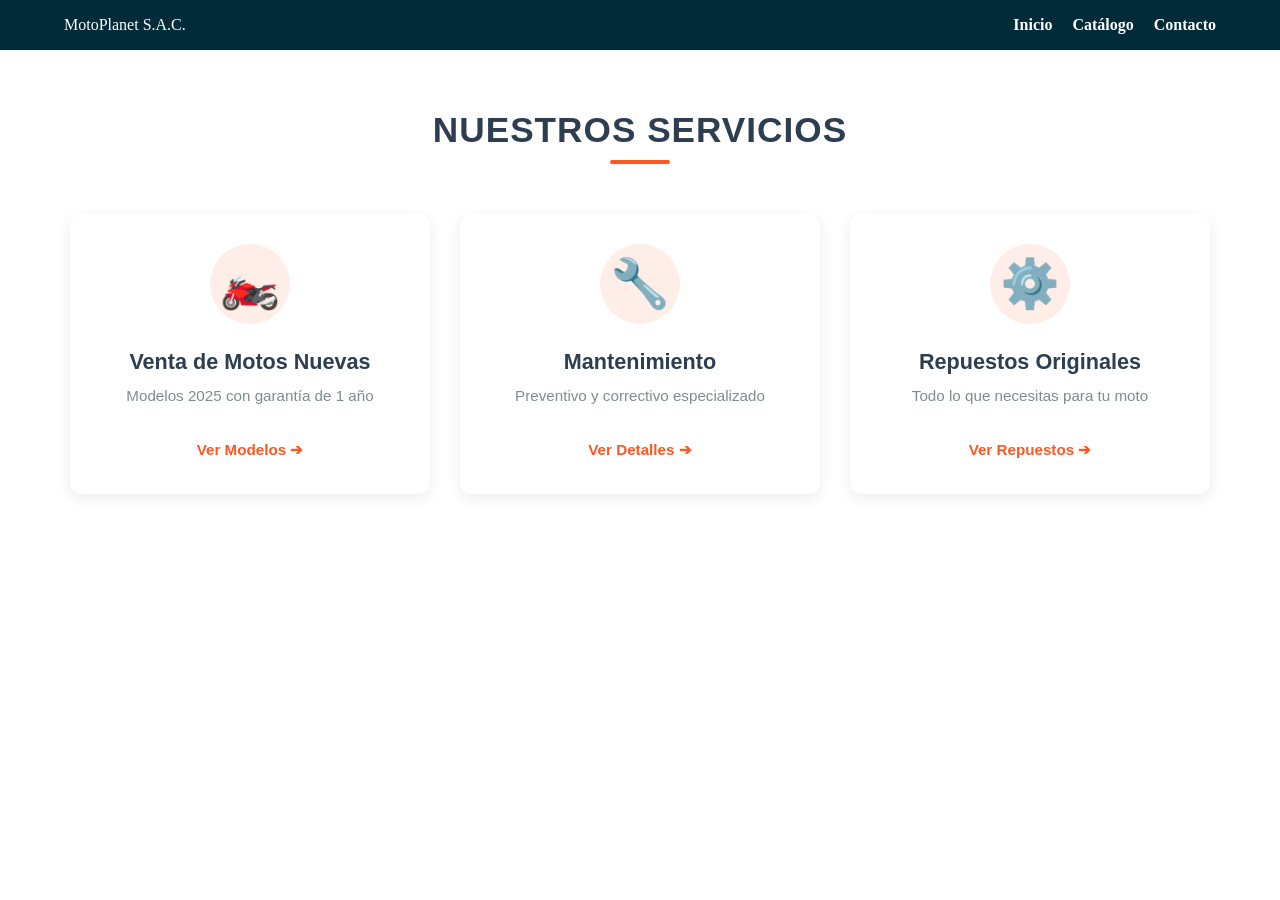
<file: maquetado/servicios.html>
<!DOCTYPE html>
<html lang="en">
<head>
    <meta charset="UTF-8">
    <meta name="viewport" content="width=device-width, initial-scale=1.0">
    <title>SERVICIOS</title>
    <link rel="stylesheet" href="styleServicios.css">
</head>
<body>
    <header class="main-header">
        <nav>
            <div class="logo">
                <i class="fas fa-motorcycle"></i>
                MotoPlanet S.A.C.
            </div>
            <ul>
                <li><a href="index.html">Inicio</a></li>
                <li><a href="index.html#catalogo">Catálogo</a></li>
                <li><a href="index.html#contacto">Contacto</a></li>
            </ul>
        </nav>
    </header>
    
     <section id="servicios" class="container servicios-section">
    <h2 class="section-title">Nuestros Servicios</h2>
    <div class="servicios-grid">
        
        <div class="servicio-card">
            <input type="checkbox" id="toggle-motos" class="card-toggle">
            
            <div class="card-front">
                <div class="servicio-icon">🏍️</div>
                <h3>Venta de Motos Nuevas</h3>
                <p>Modelos 2025 con garantía de 1 año</p>
                <label for="toggle-motos" class="btn-detalles">Ver Modelos ➔</label>
            </div>

            <div class="card-back">
                <h3>Modelos 2025</h3>
                <ul class="submenu-lista">
                    <li><a href="#">Scooters Urbanas</a></li>
                    <li><a href="#">Motos Pisteras</a></li>
                    <li><a href="#">Todo Terreno / Enduro</a></li>
                </ul>
                <label for="toggle-motos" class="btn-regresar">⬅ Volver</label>
            </div>
        </div>

        <div class="servicio-card">
            <input type="checkbox" id="toggle-mantenimiento" class="card-toggle">
            <div class="card-front">
                <div class="servicio-icon">🔧</div>
                <h3>Mantenimiento</h3>
                <p>Preventivo y correctivo especializado</p>
                <label for="toggle-mantenimiento" class="btn-detalles">Ver Detalles ➔</label>
            </div>
            <div class="card-back">
                <h3>Servicios de Mantenimiento</h3>
                <ul class="submenu-lista">
                    <li><a href="#">Mantenimiento Preventivo</a></li>
                    <li><a href="#">Reparación de Motores</a></li>
                    <li><a href="#">Inspección Técnica</a></li>
                </ul>
                <label for="toggle-mantenimiento" class="btn-regresar">⬅ Volver</label>
            </div>
        </div>

        <div class="servicio-card">
            <input type="checkbox" id="toggle-repuestos" class="card-toggle">
            <div class="card-front">
                <div class="servicio-icon">⚙️</div>
                <h3>Repuestos Originales</h3>
                <p>Todo lo que necesitas para tu moto</p>
                <label for="toggle-repuestos" class="btn-detalles">Ver Repuestos ➔</label>
            </div>
            <div class="card-back">
                <h3>Repuestos Originales</h3>
                <ul class="submenu-lista">
                    <li><a href="#">Piezas de Motor</a></li>
                    <li><a href="#">Sistemas de Frenos</a></li>
                    <li><a href="#">Accesorios y Equipamiento</a></li>
                </ul>
                <label for="toggle-repuestos" class="btn-regresar">⬅ Volver</label>
            </div>
        </div>

    </div>
</section>
</body>
</html>
</file>
<file: maquetado/styleServicios.css>
* {
    margin: 0;
    padding: 0;
    box-sizing: border-box;
}
.main-header {
    background-color: #022b3a;
    color: white;
    padding: 1rem 5%;
    position: sticky;
    top: 0;
    z-index: 1000;
}

.main-header nav {
    display: flex;
    justify-content: space-between;
    align-items: center;
    max-width: 1200px;
    margin: 0 auto;
}
.main-header ul {
    display: flex;
    list-style: none;
    gap: 20px;
}

.main-header a {
    color: white;
    text-decoration: none;
    font-weight: bold;
    transition: color 0.3s;
}
.main-header a:hover {
    color: #f4a261;
}
:root {
    --primary-color: #ff5722;     /* Color de énfasis (Naranja Motero) */
    --primary-hover: #e04e1d;     /* Color de énfasis al pasar el mouse */
    --bg-cards: #ffffff;          /* Fondo de las tarjetas */
    --text-main: #2c3e50;         /* Color de los títulos */
    --text-muted: #7f8c8d;        /* Color de los textos secundarios */
    --transition-speed: 0.4s;     /* Velocidad de la animación de las tarjetas */
}

/* Contenedor Principal de la Sección */
.servicios-section {
    padding: 60px 20px;
    max-width: 1200px;
    margin: 0 auto;
    font-family: 'Segoe UI', Tahoma, Geneva, Verdana, sans-serif;
}

/* Título de la Sección ("Nuestros Servicios") */
.section-title {
    text-align: center;
    font-size: 2.2rem;
    color: var(--text-main);
    margin-bottom: 40px;
    position: relative;
    text-transform: uppercase;
    letter-spacing: 1px;
}

/* Línea decorativa debajo del título principal */
.section-title::after {
    content: '';
    display: block;
    width: 60px;
    height: 4px;
    background-color: var(--primary-color);
    margin: 10px auto 0 auto;
    border-radius: 2px;
}

/* Rejilla de Servicios (Grid Adaptativo) 
   Se ajusta automáticamente: 1 columna en celular, 3 en pantallas grandes */
.servicios-grid {
    display: grid;
    grid-template-columns: repeat(auto-fit, minmax(280px, 1fr));
    gap: 30px;
    padding: 10px;
}

/* ==========================================================================
   ESTRUCTURA DE LAS TARJETAS (CARD)
   ========================================================================== */

.servicio-card {
    background-color: var(--bg-cards);
    border-radius: 12px;
    box-shadow: 0 4px 15px rgba(0, 0, 0, 0.08);
    min-height: 280px; /* Altura fija para evitar saltos en el diseño */
    position: relative;
    overflow: hidden;   /* Esconde el submenú cuando está a la derecha */
    display: flex;
    flex-direction: column;
    transition: transform 0.3s ease, box-shadow 0.3s ease;
}

/* Efecto de flotación al pasar el mouse sobre la tarjeta */
.servicio-card:hover {
    transform: translateY(-5px);
    box-shadow: 0 8px 25px rgba(0, 0, 0, 0.15);
}

/* Ocultar el Checkbox del truco interactivo */
.card-toggle {
    display: none;
}

/* ==========================================================================
   VISTAS INTERNAS (FRENTE Y SUBMENÚ)
   ========================================================================== */

/* Contenedores base de ambas vistas */
.card-front, .card-back {
    width: 100%;
    height: 100%;
    padding: 30px 25px;
    box-sizing: border-box;
    display: flex;
    flex-direction: column;
    justify-content: center;
    align-items: center;
    text-align: center;
    /* Animación fluida de deslizamiento y desvanecimiento */
    transition: transform var(--transition-speed) cubic-bezier(0.4, 0, 0.2, 1), 
                opacity var(--transition-speed) ease;
}

/* Configuración específica del Submenú (Vista de atrás) */
.card-back {
    position: absolute;
    top: 0;
    left: 0;
    background-color: #fafafa; /* Fondo ligeramente diferente para el submenú */
    opacity: 0;
    transform: translateX(100%); /* Oculto completamente a la derecha */
    pointer-events: none;        /* Desactivado mientras no se vea */
}

/* ==========================================================================
   ELEMENTOS DE DETALLE DENTRO DE LA TARJETA
   ========================================================================== */

/* El icono circular (Emoji) */
.servicio-icon {
    font-size: 3rem;
    margin-bottom: 15px;
    background-color: rgba(255, 87, 34, 0.1); /* Círculo suave de fondo */
    width: 80px;
    height: 80px;
    display: flex;
    justify-content: center;
    align-items: center;
    border-radius: 50%;
}

/* Títulos de las tarjetas H3 */
.servicio-card h3 {
    font-size: 1.35rem;
    color: var(--text-main);
    margin: 10px 0;
    font-weight: 600;
}

/* Descripciones de las tarjetas P */
.servicio-card p {
    font-size: 0.95rem;
    color: var(--text-muted);
    line-height: 1.5;
    margin-bottom: 15px;
}

/* ==========================================================================
   LOGICA DEL CLICK (EFECTO CAMBIO DE PANTALLA)
   ========================================================================== */

/* Cuando el checkbox se activa: El frente se va a la izquierda y se desvanece */
.card-toggle:checked ~ .card-front {
    transform: translateX(-100%);
    opacity: 0;
    pointer-events: none;
}

/* Cuando el checkbox se activa: El submenú entra al centro y se muestra */
.card-toggle:checked ~ .card-back {
    transform: translateX(0);
    opacity: 1;
    pointer-events: auto;
}

/* ==========================================================================
   BOTONES Y ENLACES DEL SUBMENÚ
   ========================================================================== */

/* Botón "Ver más / Ver Categorías" */
.btn-detalles {
    margin-top: auto; /* Lo empuja siempre al fondo de la tarjeta */
    color: var(--primary-color);
    font-weight: 600;
    font-size: 0.95rem;
    cursor: pointer;
    transition: color 0.2s ease, transform 0.2s ease;
    padding: 5px 10px;
}

.btn-detalles:hover {
    color: var(--primary-hover);
    transform: translateX(3px); /* Se mueve sutilmente a la derecha */
}

/* Botón "Volver" dentro del submenú */
.btn-regresar {
    margin-top: 15px;
    color: var(--text-muted);
    font-size: 0.85rem;
    cursor: pointer;
    text-transform: uppercase;
    letter-spacing: 0.5px;
    transition: color 0.2s ease;
}

.btn-regresar:hover {
    color: var(--text-main);
}

/* Lista de enlaces del submenú */
.submenu-lista {
    list-style: none;
    padding: 0;
    margin: 15px 0;
    width: 100%;
}

.submenu-lista li {
    margin-bottom: 8px;
}

.submenu-lista a {
    text-decoration: none;
    color: var(--text-main);
    font-size: 0.95rem;
    padding: 8px 12px;
    display: block;
    border-radius: 6px;
    background-color: #ffffff;
    box-shadow: 0 2px 4px rgba(0,0,0,0.03);
    transition: background var(--transition-speed) ease, 
                color var(--transition-speed) ease, 
                transform var(--transition-speed) ease;
}

/* Efecto al pasar el mouse por las opciones del submenú */
.submenu-lista a:hover {
    background-color: var(--primary-color);
    color: #ffffff;
    transform: scale(1.02); /* Se agranda un poquito */
}
</file>
